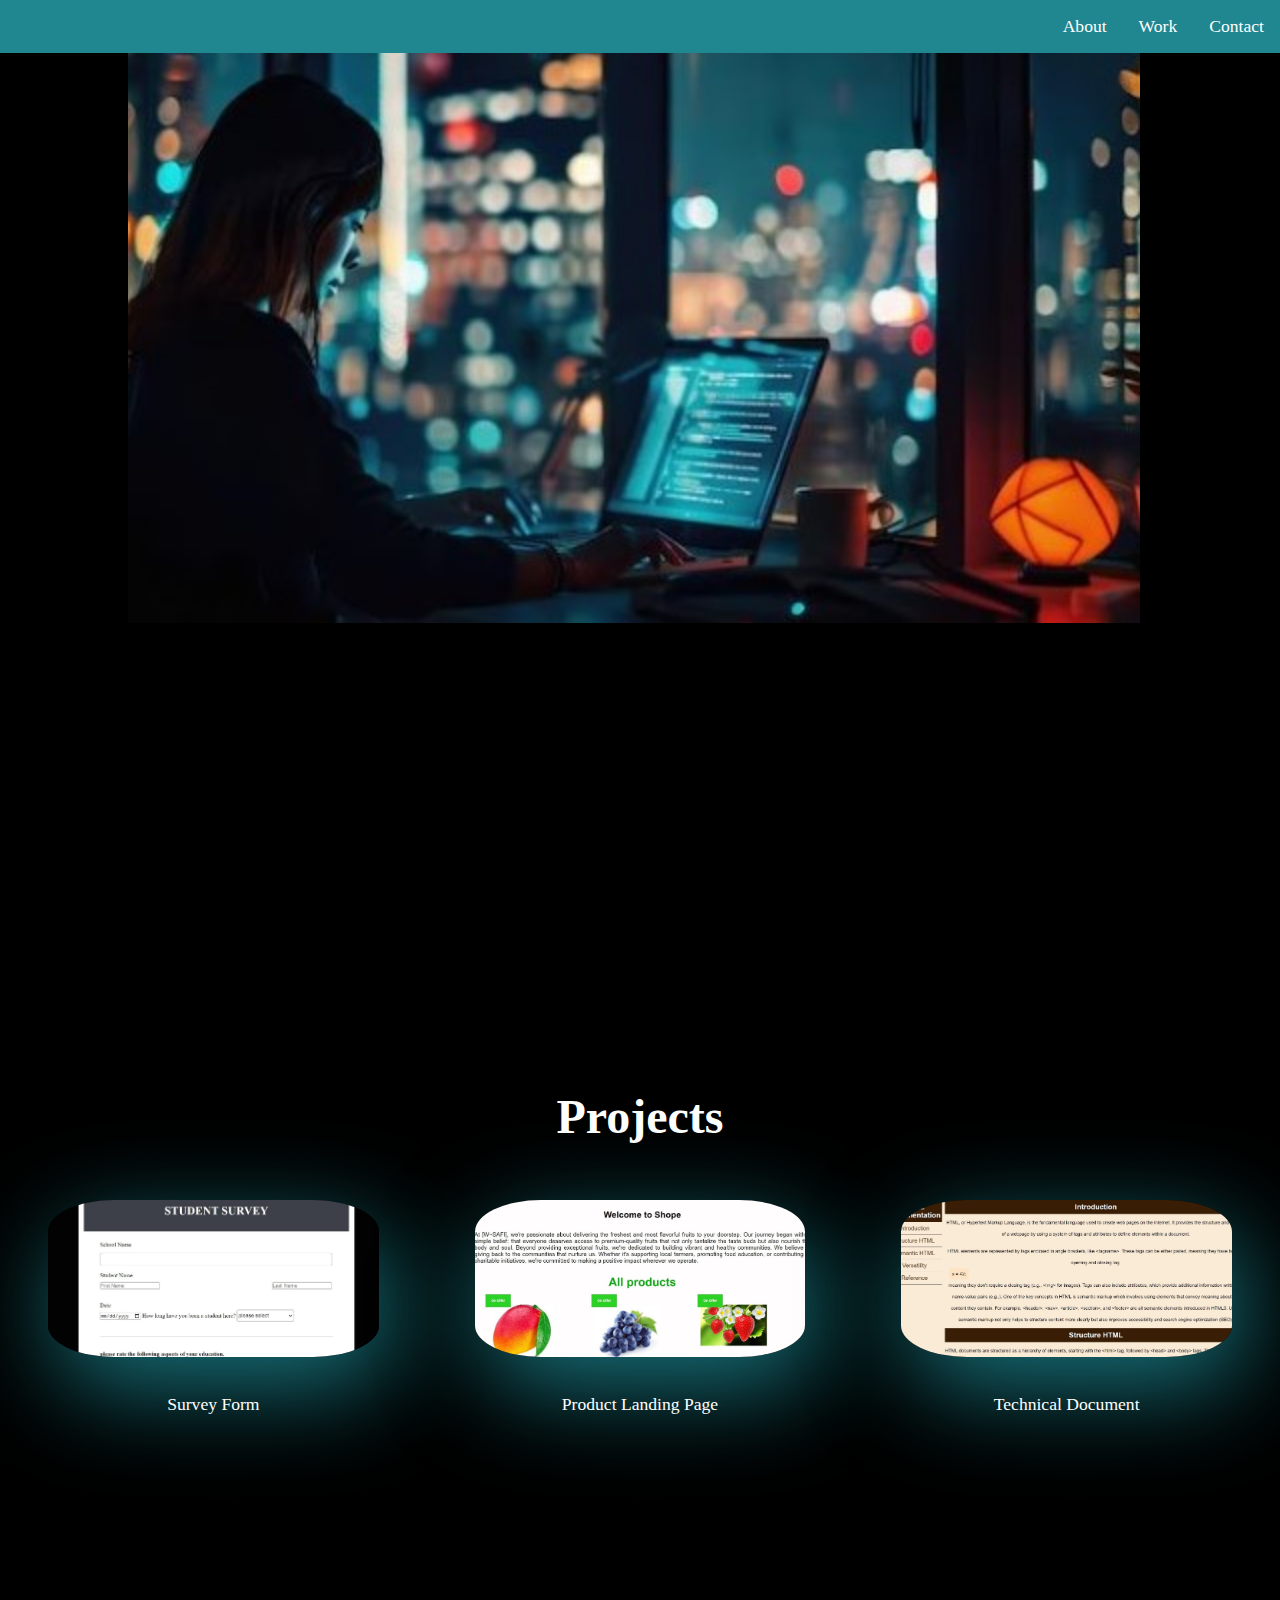
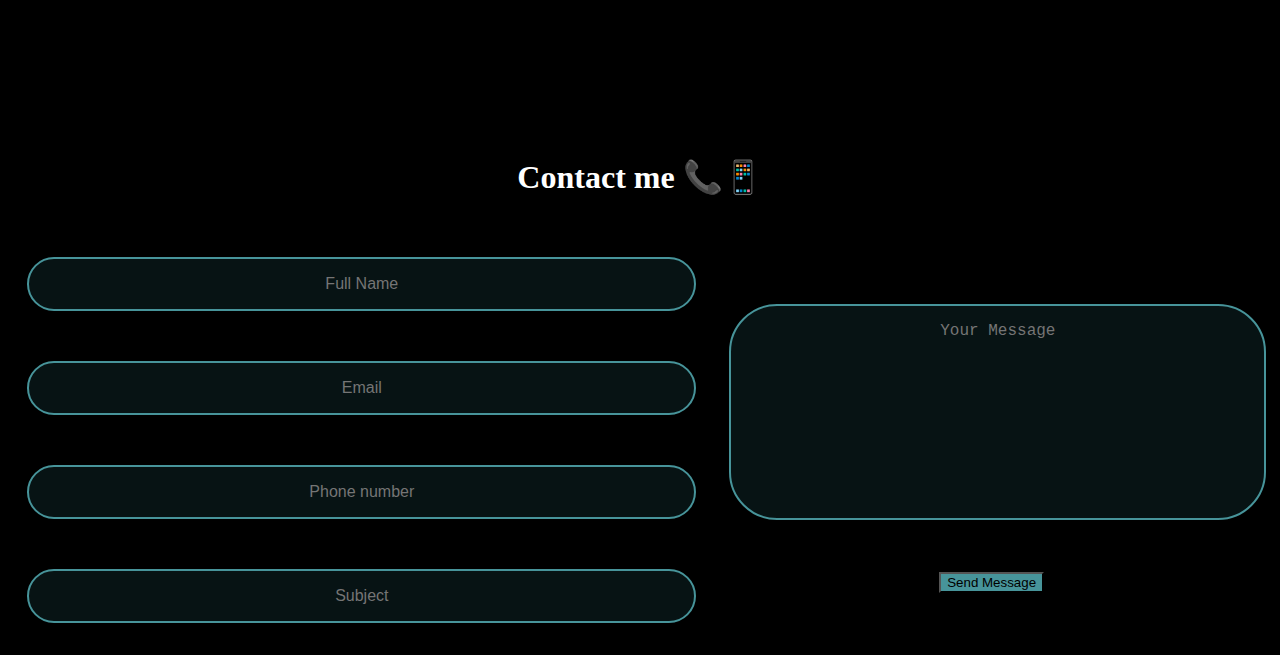
<file: index.html>
<!DOCTYPE html>
<html lang="en">
<head>
    <meta charset="UTF-8">
    <meta name="viewport" content="width=device-width, initial-scale=1.0">
    <title>personal-portfolio-webpage</title>
    <link rel="stylesheet" href="styles.css"/>
    <a id="profile-link" href="url_to_your_profile" target="_blank">Link Text</a>
</head>
<body>
    <nav id="navbar">
        <ul id="nav-list">
            <li>
                <a href="#welcome-section">About</a>
            </li>
            <li>
                <a href="#projects">Work</a>
            </li>
            <li>
                <a href="#contact">Contact</a>
            </li>
        </ul>
    </nav>
    <section id="welcome-section" class="welcome-section">
        <div class="wrapper">
            <div class="image">
                <img src="images/images.jpg" alt="Profile Picture">
                <div class="content">
                    <h1>Hi, It's <span>Walwala Safi</span></h1>
                    <h3>I'm a <span>Web Developer</span></h3>
                    <p>It serves as a visual resume, highlighting My skills,
                        creativity, and proficiency in crafting compelling digital
                        solutions. Through my portfolio, i demonstrate my ability to
                        design visually appealing websites and graphics, as well as
                        my proficiency in various programming languages,
                        design tools, and techniques.</p>
                </div>
            </div>
        </div>
    </section>
    <section id="projects" class="projects">
        <h2>Projects</h2>
        <div class="projects-grid">
            <a href="#">
                <img src="images/survey.jpg" alt="Survey Form" class="project-img"/>
                <p class="project-tile">Survey Form</p>
            </a>
            <a href="#">
                <img src="images/product-landing-page.jpg" alt="Product Landing Page" class="project-img"/>
                <p class="project-tile">Product Landing Page</p>
            </a>
            <a href="#">
                <img src="images/Screenshot.jpg" alt="Technical Document" class="project-img"/>
                <p class="project-tile">Technical Document</p>
            </a>
        </div>
    </section>
    <section id="contact" class="contact">
        <h2>Contact me 📞📱</h2>
        <form action="">
            <div class="input-group">
                <div class="input-box">
                    <label for="fullName">Full Name:</label>
                    <input type="text" id="fullName" placeholder="Full Name">
                    <label for="email">Email:</label>
                    <input type="email" id="email" placeholder="Email">
                </div>
                <div class="input-box">
                    <label for="phoneNumber">Phone Number:</label>
                    <input type="tel" id="phoneNumber" placeholder="Phone number">
                    <label for="subject">Subject:</label>
                    <input type="text" id="subject" placeholder="Subject">
                </div>
            </div>
            <div class="input-group-2">
                <label for="message">Message:</label>
                <textarea id="message" cols="30" rows="10" placeholder="Your Message"></textarea>
                <input type="submit" value="Send Message" class="btn">
            </div>
        </form>
    </section>
</body>
</html>
</file>
<file: styles.css>
@media (max-width: 800px) {
  h2 {
    font-size: 2.5rem;
  }
}

body {
  background-color: black;
  margin: 0;
  padding: 0;
}

#navbar {
  background-color: rgb(32, 134, 143);
  position: fixed;
  top: 0;
  left: 0;
  width: 100%;
  display: flex;
  justify-content: flex-end;
}

#nav-list {
  display: flex;
  flex-direction: row;
}

li {
  list-style: none;
}

a {
  color: white;
  text-decoration: none;
  font-size: 1.1em; /* Removed trailing zero */
  padding: 1rem;
}

a:hover {
  background-color: black;
}

#welcome-section {
  width: 100%;
  height: 100vh;
  display: flex;
  flex-direction: column;
  align-items: center;
  justify-content: center;
}

.wrapper {
  width: 100%;
  height: 100vh;
  display: flex;
  justify-content: left;
  align-items: left;
  margin-left: 20%;
}

img {
  width: 200%;
}

.content {
  top: 10%;
  width: 100%;
  height: 90%;
  left: 0%;
  position: absolute;
  background: rgba(0, 0, 0, 0.6);
  text-align: center;
  color: white;
  display: flex;
  justify-content: center;
  flex-direction: column;
  opacity: 0;
  transition: 0.6s;
}

h1 {
  font-size: 3rem;
}

.content:hover {
  opacity: 1;
}

h2 {
  color: white;
  text-align: center;
  font-size: 3rem;
}

p {
  text-align: center;
  padding-left: 20%;
  padding-right: 20%;
}

span {
  color: rgb(34, 149, 159);
  text-align: center;
}

#welcome-section > p {
  color: white;
  font-size: 80%;
  font-weight: 50;
  padding-left: 5%;
  padding-right: 50%;
  padding-bottom: 0%;
  padding-top: 1.5rem;
}

.projects {
  margin: 0;
  padding: 8rem 2rem;
  text-align: center;
  background-color: black;
}

.project-img {
  height: calc(80% - 4.8rem);
  width: 100%;
  object-fit: cover;
  box-shadow: 10px 30px 100px rgb(24, 117, 126);
  border-radius: 20%;
}

.project-tile {
  color: white;
  width: 100%;
  background-color: black;
  margin: 0;
  padding: 2rem 0;
}

.projects-grid {
  display: grid;
  grid-template-columns: repeat(auto-fit, minmax(320px, 1fr));
  grid-gap: 4rem;
  width: 100%;
  max-width: 1280px;
  margin: 0 auto;
  margin-bottom: 6rem;
}

.contact h2 {
  font-size: 2rem;
  text-align: center;
  color: white;
}

.contact form {
  display: flex;
  align-items: center;
  justify-content: center;
  margin: 1rem auto;
  text-align: center;
}

.contact form .input-box {
  display: flex;
  justify-content: center;
  flex-wrap: wrap;
}

.contact form .input-box input,
.contact form textarea {
  width: 90%;
  padding: 1rem;
  font-size: 1rem;
  color: rgb(144, 219, 227);
  background: rgb(7, 19, 20);
  border-radius: 3rem;
  border: 2px solid rgb(71, 148, 154);
  margin: 1rem;
  resize: none;
  text-align: center;
}

.contact form .btn {
  margin-top: 2rem;
  background-color: rgb(71, 148, 154);
}
</file>
